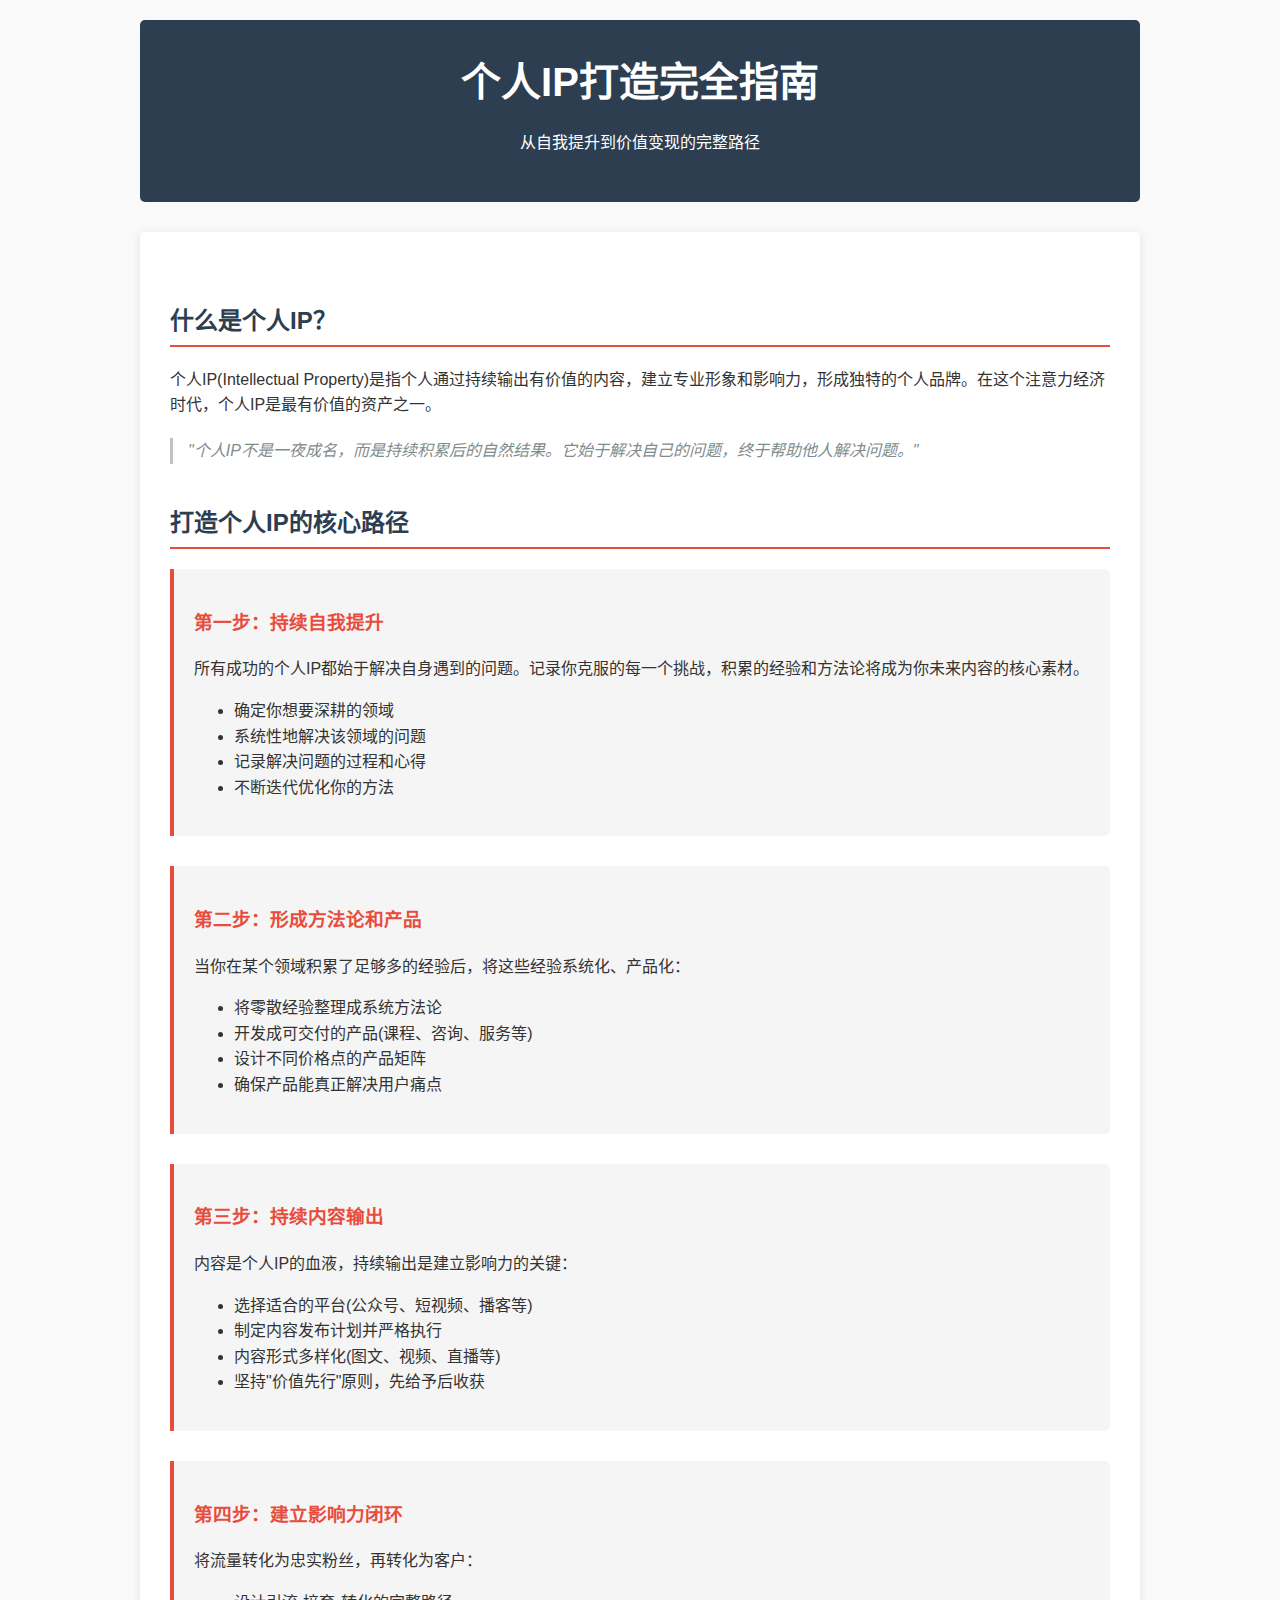
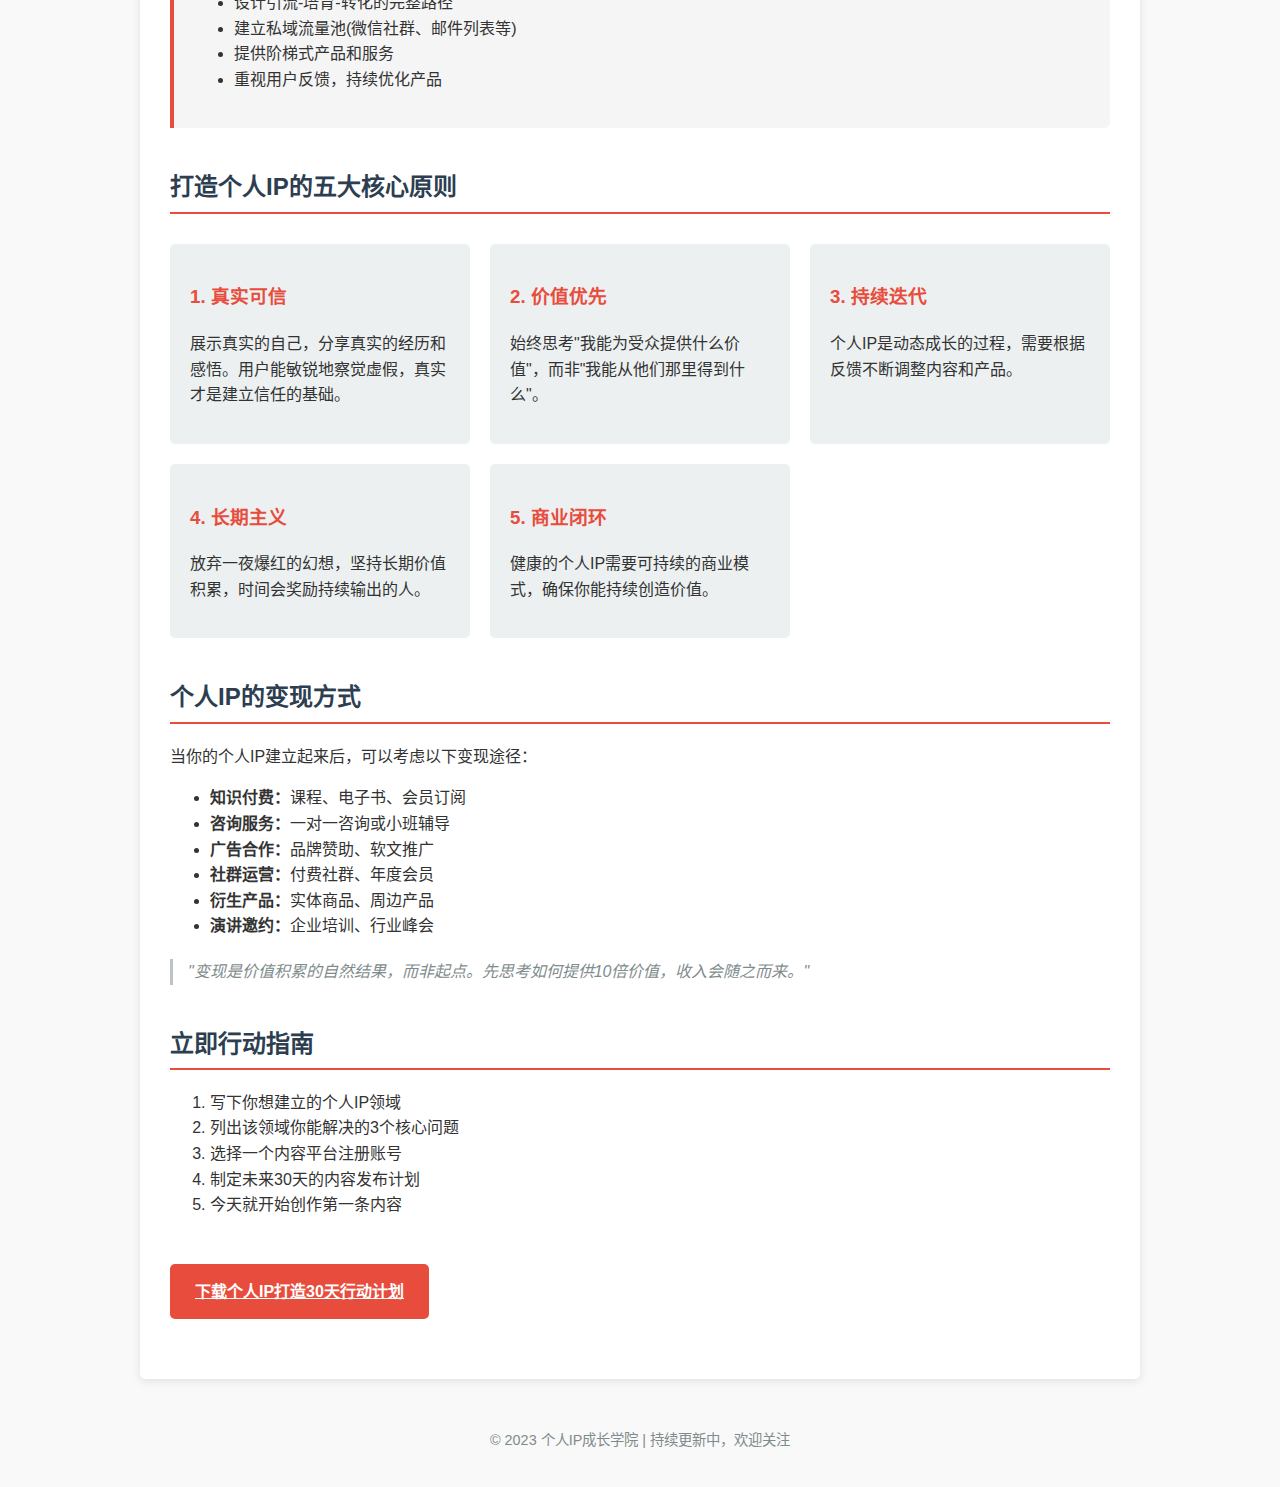
<file: gerenip.html>
<!DOCTYPE html>
<html lang="zh-CN">
<head>
    <meta charset="UTF-8">
    <meta name="viewport" content="width=device-width, initial-scale=1.0">
    <title>个人IP打造指南 - 从自我提升到价值变现</title>
    <style>
        body {
            font-family: 'Helvetica Neue', Arial, sans-serif;
            line-height: 1.6;
            color: #333;
            max-width: 1000px;
            margin: 0 auto;
            padding: 20px;
            background-color: #f9f9f9;
        }
        header {
            background-color: #2c3e50;
            color: white;
            padding: 30px 20px;
            border-radius: 5px;
            margin-bottom: 30px;
            text-align: center;
        }
        h1 {
            margin: 0;
            font-size: 2.5em;
        }
        h2 {
            color: #2c3e50;
            border-bottom: 2px solid #e74c3c;
            padding-bottom: 5px;
            margin-top: 40px;
        }
        h3 {
            color: #e74c3c;
        }
        .container {
            background-color: white;
            padding: 30px;
            border-radius: 5px;
            box-shadow: 0 2px 10px rgba(0,0,0,0.1);
        }
        .step {
            margin-bottom: 30px;
            padding: 20px;
            background-color: #f5f5f5;
            border-left: 4px solid #e74c3c;
            border-radius: 0 5px 5px 0;
        }
        .quote {
            font-style: italic;
            color: #7f8c8d;
            border-left: 3px solid #bdc3c7;
            padding-left: 15px;
            margin: 20px 0;
        }
        .cta {
            background-color: #e74c3c;
            color: white;
            padding: 15px 25px;
            text-align: center;
            border-radius: 5px;
            font-weight: bold;
            margin: 30px 0;
            display: inline-block;
        }
        footer {
            text-align: center;
            margin-top: 50px;
            color: #7f8c8d;
            font-size: 0.9em;
        }
        .benefits {
            display: grid;
            grid-template-columns: repeat(auto-fit, minmax(300px, 1fr));
            gap: 20px;
            margin: 30px 0;
        }
        .benefit-card {
            background-color: #ecf0f1;
            padding: 20px;
            border-radius: 5px;
        }
    </style>
</head>
<body>
    <header>
        <h1>个人IP打造完全指南</h1>
        <p>从自我提升到价值变现的完整路径</p >
    </header>

    <div class="container">
        <section>
            <h2>什么是个人IP？</h2>
            <p>个人IP(Intellectual Property)是指个人通过持续输出有价值的内容，建立专业形象和影响力，形成独特的个人品牌。在这个注意力经济时代，个人IP是最有价值的资产之一。</p >
            
            <div class="quote">
                "个人IP不是一夜成名，而是持续积累后的自然结果。它始于解决自己的问题，终于帮助他人解决问题。"
            </div>
        </section>

        <section>
            <h2>打造个人IP的核心路径</h2>
            
            <div class="step">
                <h3>第一步：持续自我提升</h3>
                <p>所有成功的个人IP都始于解决自身遇到的问题。记录你克服的每一个挑战，积累的经验和方法论将成为你未来内容的核心素材。</p >
                <ul>
                    <li>确定你想要深耕的领域</li>
                    <li>系统性地解决该领域的问题</li>
                    <li>记录解决问题的过程和心得</li>
                    <li>不断迭代优化你的方法</li>
                </ul>
            </div>
            
            <div class="step">
                <h3>第二步：形成方法论和产品</h3>
                <p>当你在某个领域积累了足够多的经验后，将这些经验系统化、产品化：</p >
                <ul>
                    <li>将零散经验整理成系统方法论</li>
                    <li>开发成可交付的产品(课程、咨询、服务等)</li>
                    <li>设计不同价格点的产品矩阵</li>
                    <li>确保产品能真正解决用户痛点</li>
                </ul>
            </div>
            
            <div class="step">
                <h3>第三步：持续内容输出</h3>
                <p>内容是个人IP的血液，持续输出是建立影响力的关键：</p >
                <ul>
                    <li>选择适合的平台(公众号、短视频、播客等)</li>
                    <li>制定内容发布计划并严格执行</li>
                    <li>内容形式多样化(图文、视频、直播等)</li>
                    <li>坚持"价值先行"原则，先给予后收获</li>
                </ul>
            </div>
            
            <div class="step">
                <h3>第四步：建立影响力闭环</h3>
                <p>将流量转化为忠实粉丝，再转化为客户：</p >
                <ul>
                    <li>设计引流-培育-转化的完整路径</li>
                    <li>建立私域流量池(微信社群、邮件列表等)</li>
                    <li>提供阶梯式产品和服务</li>
                    <li>重视用户反馈，持续优化产品</li>
                </ul>
            </div>
        </section>

        <section>
            <h2>打造个人IP的五大核心原则</h2>
            <div class="benefits">
                <div class="benefit-card">
                    <h3>1. 真实可信</h3>
                    <p>展示真实的自己，分享真实的经历和感悟。用户能敏锐地察觉虚假，真实才是建立信任的基础。</p >
                </div>
                <div class="benefit-card">
                    <h3>2. 价值优先</h3>
                    <p>始终思考"我能为受众提供什么价值"，而非"我能从他们那里得到什么"。</p >
                </div>
                <div class="benefit-card">
                    <h3>3. 持续迭代</h3>
                    <p>个人IP是动态成长的过程，需要根据反馈不断调整内容和产品。</p >
                </div>
                <div class="benefit-card">
                    <h3>4. 长期主义</h3>
                    <p>放弃一夜爆红的幻想，坚持长期价值积累，时间会奖励持续输出的人。</p >
                </div>
                <div class="benefit-card">
                    <h3>5. 商业闭环</h3>
                    <p>健康的个人IP需要可持续的商业模式，确保你能持续创造价值。</p >
                </div>
            </div>
        </section>

        <section>
            <h2>个人IP的变现方式</h2>
            <p>当你的个人IP建立起来后，可以考虑以下变现途径：</p >
            <ul>
                <li><strong>知识付费：</strong>课程、电子书、会员订阅</li>
                <li><strong>咨询服务：</strong>一对一咨询或小班辅导</li>
                <li><strong>广告合作：</strong>品牌赞助、软文推广</li>
                <li><strong>社群运营：</strong>付费社群、年度会员</li>
                <li><strong>衍生产品：</strong>实体商品、周边产品</li>
                <li><strong>演讲邀约：</strong>企业培训、行业峰会</li>
            </ul>
            
            <div class="quote">
                "变现是价值积累的自然结果，而非起点。先思考如何提供10倍价值，收入会随之而来。"
            </div>
        </section>

        <section>
            <h2>立即行动指南</h2>
            <ol>
                <li>写下你想建立的个人IP领域</li>
                <li>列出该领域你能解决的3个核心问题</li>
                <li>选择一个内容平台注册账号</li>
                <li>制定未来30天的内容发布计划</li>
                <li>今天就开始创作第一条内容</li>
            </ol>
            
            <a href=" " class="cta">下载个人IP打造30天行动计划</a >
        </section>
    </div>

    <footer>
        <p>© 2023 个人IP成长学院 | 持续更新中，欢迎关注</p >
    </footer>
</body>
</html>
</file>
